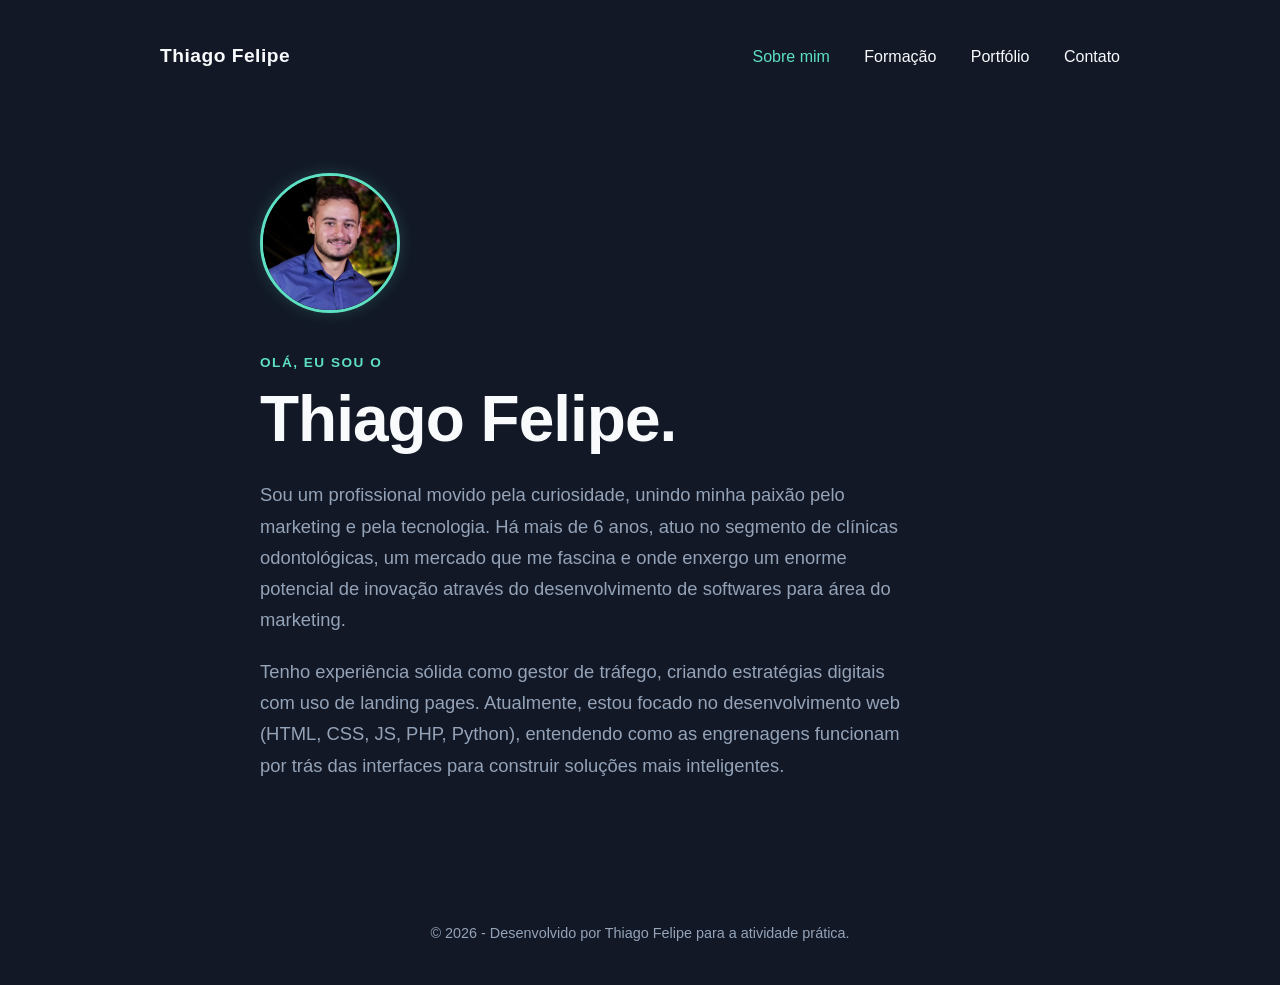
<file: index.html>
<!DOCTYPE html>
<html lang="pt-BR">
<head>
    <meta charset="UTF-8">
    <meta name="viewport" content="width=device-width, initial-scale=1.0">
    <title>Thiago Felipe | Portfólio</title>
    <!-- O professor exige comentários explicativos -->
    <link rel="stylesheet" href="style.css">
</head>
<body>

    <!-- Cabeçalho com Flexbox (Logo à esquerda, menu à direita) -->
    <header>
        <a href="index.html" class="logo">Thiago Felipe</a>
        <nav>
            <!-- Menu visível em todas as seções -->
            <a href="index.html" class="ativo">Sobre mim</a>
            <a href="formacao.html">Formação</a>
            <a href="portfolio.html">Portfólio</a>
            <a href="contato.html">Contato</a>
        </nav>
    </header>

    <main>
        <section class="hero">
            <!-- AQUI VAI A SUA FOTO -->
            <!-- Certifique-se de que o arquivo minha-foto.jpg está na mesma pasta -->
            <img src="minha-foto.jpg" alt="Foto de Thiago Felipe" class="perfil-img">
            
            <span class="saudacao">Olá, eu sou o</span>
            <h1 class="nome-destaque">Thiago Felipe.</h1>
            
            <div class="texto-apresentacao">
                <p>Sou um profissional movido pela curiosidade, unindo minha paixão pelo marketing e pela tecnologia. Há mais de 6 anos, atuo no segmento de clínicas odontológicas, um mercado que me fascina e onde enxergo um enorme potencial de inovação através do desenvolvimento de softwares para área do marketing.</p>
                
                <p>Tenho experiência sólida como gestor de tráfego, criando estratégias digitais com uso de landing pages. Atualmente, estou focado no desenvolvimento web (HTML, CSS, JS, PHP, Python), entendendo como as engrenagens funcionam por trás das interfaces para construir soluções mais inteligentes.</p>
            </div>
        </section>
    </main>

    <footer>
        <p>&copy; 2026 - Desenvolvido por Thiago Felipe para a atividade prática.</p>
    </footer>

</body>
</html>
</file>
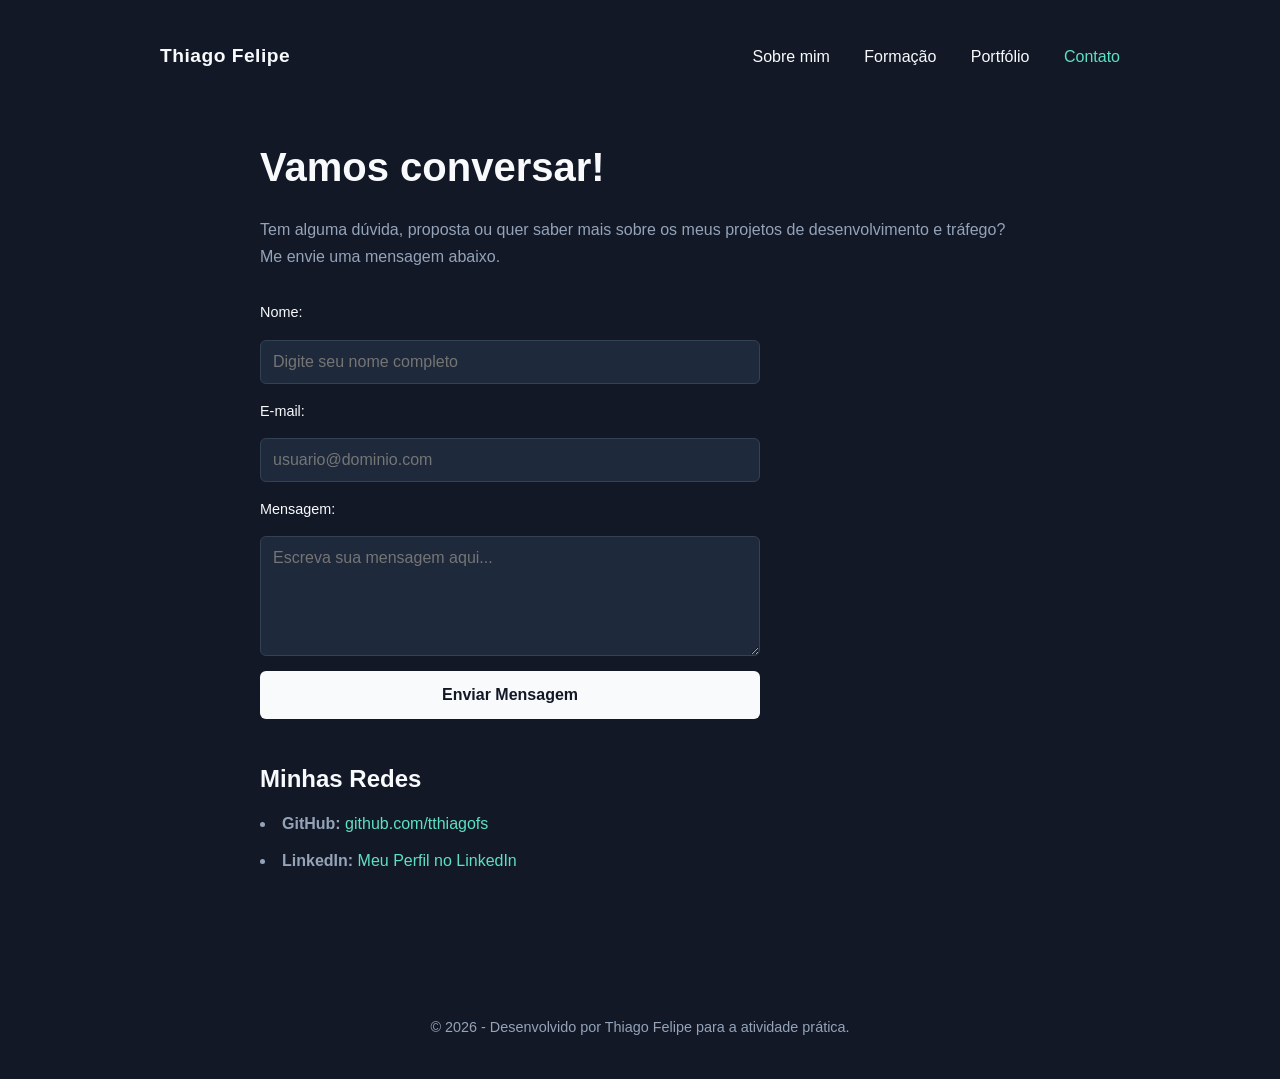
<file: contato.html>
<!DOCTYPE html>
<html lang="pt-BR">
<head>
    <meta charset="UTF-8">
    <meta name="viewport" content="width=device-width, initial-scale=1.0">
    <title>Contato - Thiago Felipe</title>
    <link rel="stylesheet" href="style.css">
</head>
<body>

    <header>
        <a href="index.html" class="logo">Thiago Felipe</a>
        <nav>
            <a href="index.html">Sobre mim</a>
            <a href="formacao.html">Formação</a>
            <a href="portfolio.html">Portfólio</a>
            <a href="contato.html" class="ativo">Contato</a>
        </nav>
    </header>

    <main>
        <section>
            <h1>Vamos conversar!</h1>
            <p>Tem alguma dúvida, proposta ou quer saber mais sobre os meus projetos de desenvolvimento e tráfego? Me envie uma mensagem abaixo.</p>

            <!-- Formulário de Contato -->
            <form id="formContato">
                <label for="nome">Nome:</label>
                <input type="text" id="nome" placeholder="Digite seu nome completo">

                <label for="email">E-mail:</label>
                <input type="email" id="email" placeholder="usuario@dominio.com">

                <label for="mensagem">Mensagem:</label>
                <textarea id="mensagem" placeholder="Escreva sua mensagem aqui..."></textarea>

                <button type="submit">Enviar Mensagem</button>
            </form>

            <h2 style="margin-top: 40px;">Minhas Redes</h2>
            <ul>
                <li><strong>GitHub:</strong> <a href="https://github.com/tthiagofs" target="_blank" style="color: var(--accent-color); text-decoration: none;">github.com/tthiagofs</a></li>
                <li><strong>LinkedIn:</strong> <a href="https://www.linkedin.com/in/thiago-felipe-57a12520a" target="_blank" style="color: var(--accent-color); text-decoration: none;">Meu Perfil no LinkedIn</a></li>
            </ul>
        </section>
    </main>

    <footer>
        <p>&copy; 2026 - Desenvolvido por Thiago Felipe para a atividade prática.</p>
    </footer>

    <!-- Script JavaScript para validação e simulação de envio -->
    <script>
        const formulario = document.getElementById('formContato');

        formulario.addEventListener('submit', function(evento) {
            evento.preventDefault();

            const nome = document.getElementById('nome').value.trim();
            const email = document.getElementById('email').value.trim();
            const mensagem = document.getElementById('mensagem').value.trim();

            if (nome === '' || email === '' || mensagem === '') {
                alert('Atenção: Todos os campos (Nome, E-mail e Mensagem) são obrigatórios!');
                return; 
            }

            if (!email.includes('@') || !email.includes('.')) {
                alert('Por favor, insira um endereço de e-mail válido.');
                return;
            }

            alert('Mensagem enviada com sucesso! Obrigado pelo contato, ' + nome + '.');
            formulario.reset();
        });
    </script>
</body>
</html>
</file>
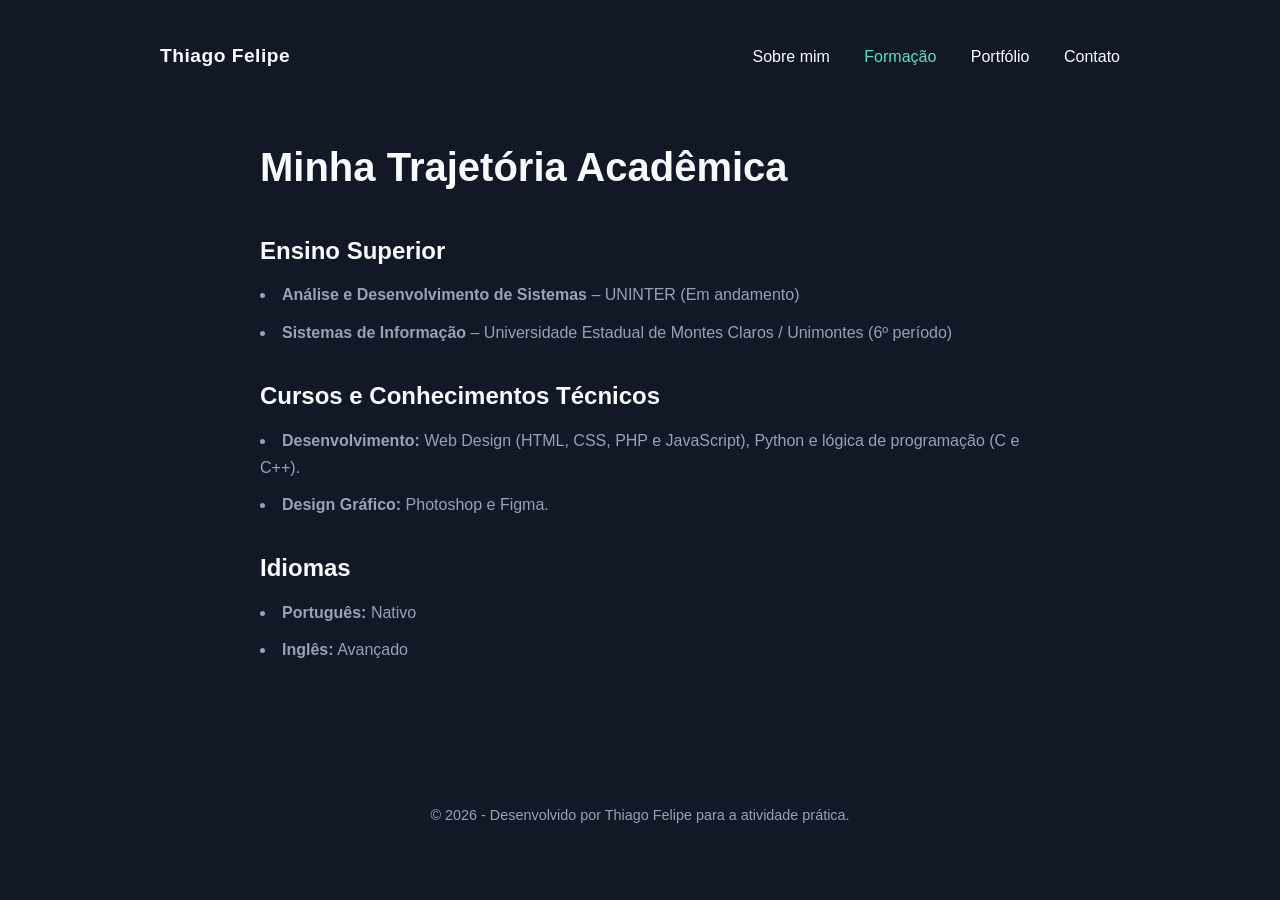
<file: formacao.html>
<!DOCTYPE html>
<html lang="pt-BR">
<head>
    <meta charset="UTF-8">
    <meta name="viewport" content="width=device-width, initial-scale=1.0">
    <title>Formação - Thiago Felipe</title>
    <!-- Vinculando o CSS atualizado -->
    <link rel="stylesheet" href="style.css">
</head>
<body>

    <!-- Novo Cabeçalho com Flexbox -->
    <header>
        <a href="index.html" class="logo">Thiago Felipe</a>
        <nav>
            <a href="index.html">Sobre mim</a>
            <a href="formacao.html" class="ativo">Formação</a>
            <a href="portfolio.html">Portfólio</a>
            <a href="contato.html">Contato</a>
        </nav>
    </header>

    <main>
        <section>
            <h1>Minha Trajetória Acadêmica</h1>
            
            <h2>Ensino Superior</h2>
            <ul>
                <li><strong>Análise e Desenvolvimento de Sistemas</strong> – UNINTER (Em andamento)</li>
                <li><strong>Sistemas de Informação</strong> – Universidade Estadual de Montes Claros / Unimontes (6º período)</li>
            </ul>

            <h2>Cursos e Conhecimentos Técnicos</h2>
            <ul>
                <li><strong>Desenvolvimento:</strong> Web Design (HTML, CSS, PHP e JavaScript), Python e lógica de programação (C e C++).</li>
                <li><strong>Design Gráfico:</strong> Photoshop e Figma.</li>
            </ul>

            <h2>Idiomas</h2>
            <ul>
                <li><strong>Português:</strong> Nativo</li>
                <li><strong>Inglês:</strong> Avançado</li>
            </ul>
        </section>
    </main>

    <footer>
        <p>&copy; 2026 - Desenvolvido por Thiago Felipe para a atividade prática.</p>
    </footer>

</body>
</html>
</file>
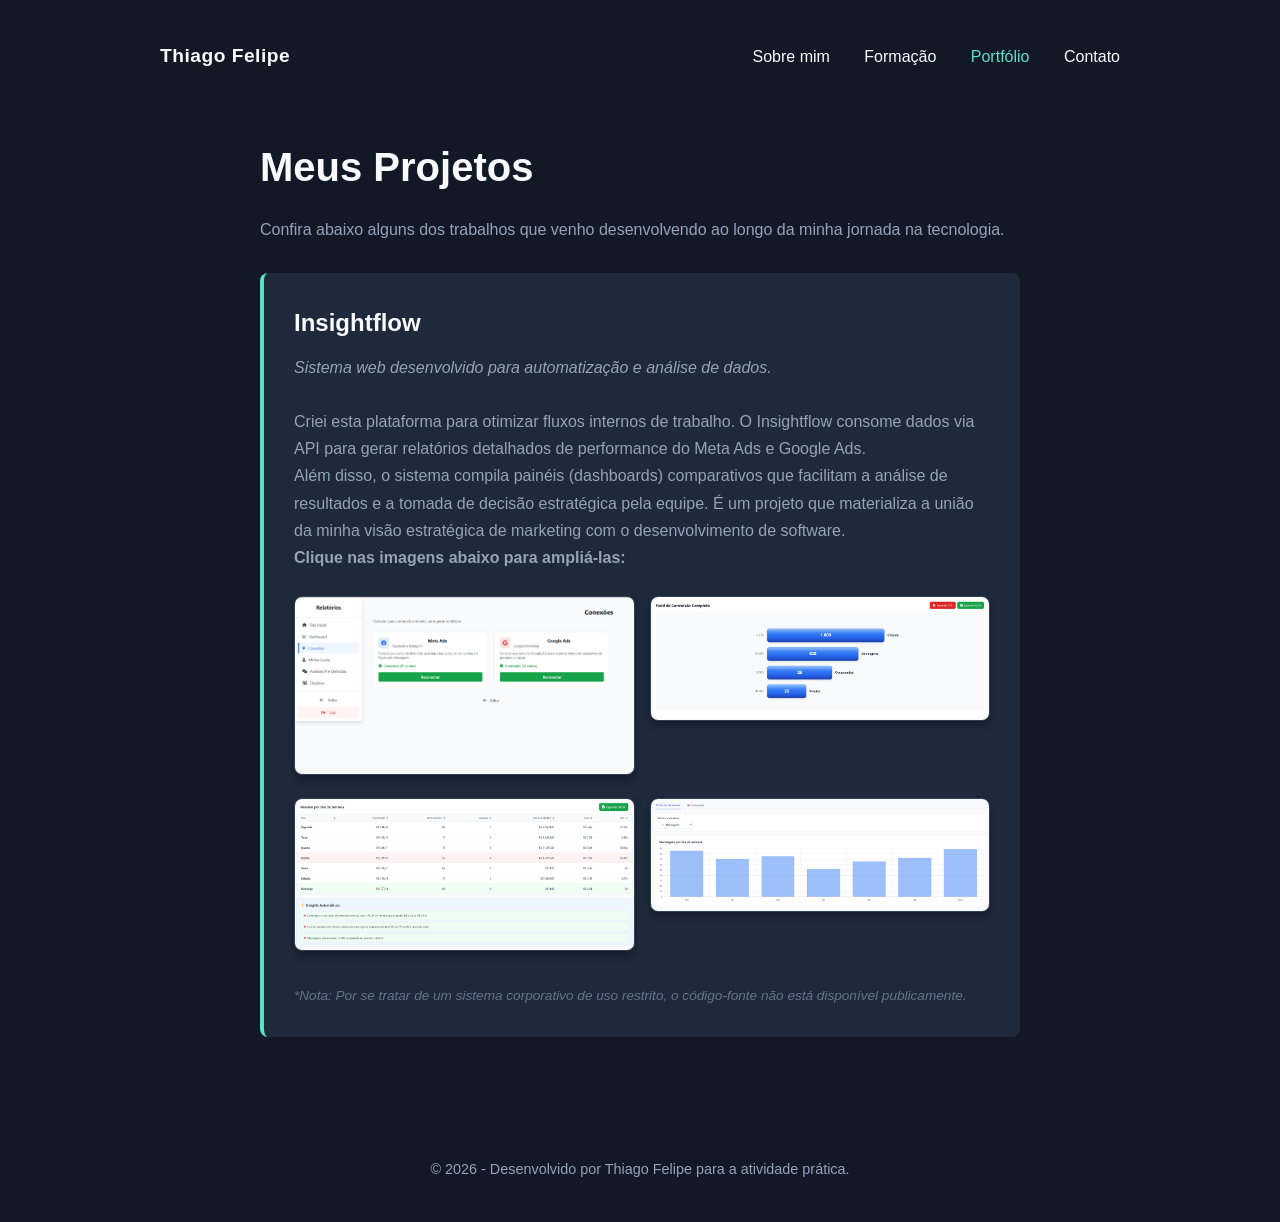
<file: portfolio.html>
<!DOCTYPE html>
<html lang="pt-BR">
<head>
    <meta charset="UTF-8">
    <meta name="viewport" content="width=device-width, initial-scale=1.0">
    <title>Portfólio - Thiago Felipe</title>
    <link rel="stylesheet" href="style.css">
</head>
<body>

    <header>
        <a href="index.html" class="logo">Thiago Felipe</a>
        <nav>
            <a href="index.html">Sobre mim</a>
            <a href="formacao.html">Formação</a>
            <a href="portfolio.html" class="ativo">Portfólio</a>
            <a href="contato.html">Contato</a>
        </nav>
    </header>

    <main>
        <section>
            <h1>Meus Projetos</h1>
            <p>Confira abaixo alguns dos trabalhos que venho desenvolvendo ao longo da minha jornada na tecnologia.</p>
            
           <!-- Card do Projeto Insightflow -->
            <div class="projeto-card">
                <h2>Insightflow</h2>
                <p><em>Sistema web desenvolvido para automatização e análise de dados.</em></p>
                <br>
                <p>Criei esta plataforma para otimizar fluxos internos de trabalho. O Insightflow consome dados via API para gerar relatórios detalhados de performance do Meta Ads e Google Ads.</p>
                <p>Além disso, o sistema compila painéis (dashboards) comparativos que facilitam a análise de resultados e a tomada de decisão estratégica pela equipe. É um projeto que materializa a união da minha visão estratégica de marketing com o desenvolvimento de software.</p>
                
              <p><strong>Clique nas imagens abaixo para ampliá-las:</strong></p>
                
                <!-- Galeria de Prints do Sistema com link para abrir em nova aba -->
                <div class="galeria-projetos">
                    <a href="print1.jpg" target="_blank">
                        <img src="print1.jpg" alt="Interface do sistema Insightflow - Tela 1">
                    </a>
                    
                    <a href="print2.jpg" target="_blank">
                        <img src="print2.jpg" alt="Interface do sistema Insightflow - Tela 2">
                    </a>
                    
                    <a href="print3.jpg" target="_blank">
                        <img src="print3.jpg" alt="Interface do sistema Insightflow - Tela 3">
                    </a>
                    
                    <a href="print4.jpg" target="_blank">
                        <img src="print4.jpg" alt="Interface do sistema Insightflow - Tela 4">
                    </a>
                </div>
                
                <p class="projeto-nota">*Nota: Por se tratar de um sistema corporativo de uso restrito, o código-fonte não está disponível publicamente.</p>
            </div>
        </section>
    </main>

    <footer>
        <p>&copy; 2026 - Desenvolvido por Thiago Felipe para a atividade prática.</p>
    </footer>

</body>
</html>
</file>
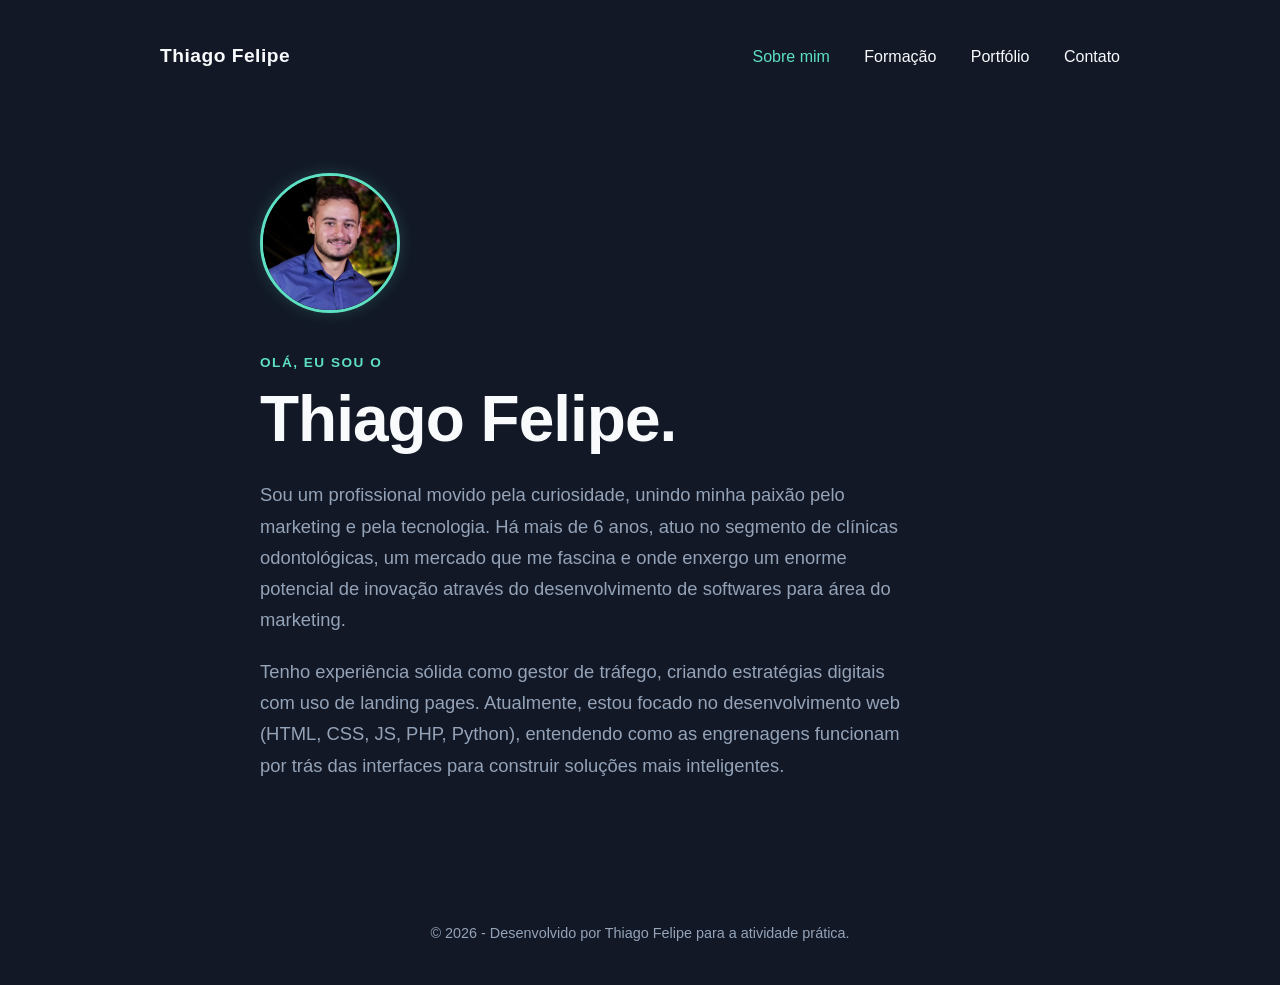
<file: sobre.html>
<!DOCTYPE html>
<html lang="pt-BR">
<head>
    <meta charset="UTF-8">
    <meta name="viewport" content="width=device-width, initial-scale=1.0">
    <title>Thiago Felipe | Portfólio</title>
    <!-- O professor exige comentários explicativos -->
    <link rel="stylesheet" href="style.css">
</head>
<body>

    <!-- Cabeçalho com Flexbox (Logo à esquerda, menu à direita) -->
    <header>
        <a href="sobre.html" class="logo">Thiago Felipe</a>
        <nav>
            <!-- Menu visível em todas as seções -->
            <a href="sobre.html" class="ativo">Sobre mim</a>
            <a href="formacao.html">Formação</a>
            <a href="portfolio.html">Portfólio</a>
            <a href="contato.html">Contato</a>
        </nav>
    </header>

    <main>
        <section class="hero">
            <!-- AQUI VAI A SUA FOTO -->
            <!-- Certifique-se de que o arquivo minha-foto.jpg está na mesma pasta -->
            <img src="minha-foto.jpg" alt="Foto de Thiago Felipe" class="perfil-img">
            
            <span class="saudacao">Olá, eu sou o</span>
            <h1 class="nome-destaque">Thiago Felipe.</h1>
            
            <div class="texto-apresentacao">
                <p>Sou um profissional movido pela curiosidade, unindo minha paixão pelo marketing e pela tecnologia. Há mais de 6 anos, atuo no segmento de clínicas odontológicas, um mercado que me fascina e onde enxergo um enorme potencial de inovação através do desenvolvimento de softwares para área do marketing.</p>
                
                <p>Tenho experiência sólida como gestor de tráfego, criando estratégias digitais com uso de landing pages. Atualmente, estou focado no desenvolvimento web (HTML, CSS, JS, PHP, Python), entendendo como as engrenagens funcionam por trás das interfaces para construir soluções mais inteligentes.</p>
            </div>
        </section>
    </main>

    <footer>
        <p>&copy; 2026 - Desenvolvido por Thiago Felipe para a atividade prática.</p>
    </footer>

</body>
</html>
</file>
<file: style.css>
/* style.css - Design Moderno e Minimalista */

* {
    margin: 0;
    padding: 0;
    box-sizing: border-box;
    font-family: -apple-system, BlinkMacSystemFont, 'Segoe UI', Roboto, Oxygen, Ubuntu, Cantarell, sans-serif;
}

:root {
    --bg-color: #121826; /* Fundo azul bem escuro, quase preto */
    --text-primary: #F8FAFC; /* Branco gelo para títulos */
    --text-secondary: #94A3B8; /* Cinza claro para parágrafos */
    --accent-color: #5EE0C2; /* Verde/Ciano igual ao da foto de referência */
}

body {
    background-color: var(--bg-color);
    color: var(--text-secondary);
    line-height: 1.7;
}

/* --- Cabeçalho (Header) --- */
header {
    max-width: 1000px;
    margin: 0 auto;
    padding: 40px 20px;
    display: flex;
    justify-content: space-between; /* Separa a logo do menu */
    align-items: center;
}

.logo {
    color: var(--text-primary);
    font-size: 1.2rem;
    font-weight: bold;
    text-decoration: none;
    letter-spacing: 0.5px;
}

nav a {
    color: var(--text-primary);
    text-decoration: none;
    margin-left: 30px;
    font-size: 1rem;
    transition: color 0.3s ease;
}

nav a:hover, nav a.ativo {
    color: var(--accent-color);
}

/* --- Área Principal --- */
main {
    max-width: 800px;
    margin: 0 auto;
    padding: 20px;
}

/* --- Estilos da Página Inicial (Hero Section) --- */
.hero {
    margin-top: 40px;
}

.perfil-img {
    width: 140px;
    height: 140px;
    border-radius: 50%;
    border: 3px solid var(--accent-color); /* Borda colorida redonda */
    object-fit: cover;
    margin-bottom: 30px;
    /* Um leve brilho ao redor da foto para dar charme */
    box-shadow: 0 0 15px rgba(94, 224, 194, 0.2); 
}

.saudacao {
    color: var(--accent-color);
    text-transform: uppercase;
    font-weight: 700;
    font-size: 0.85rem;
    letter-spacing: 1.5px;
    margin-bottom: 10px;
    display: block;
}

.nome-destaque {
    color: var(--text-primary);
    font-size: 4rem; /* Nome bem grande como na referência */
    font-weight: 800;
    line-height: 1.1;
    margin-bottom: 25px;
    letter-spacing: -1px;
}

.texto-apresentacao {
    font-size: 1.15rem;
    max-width: 650px;
}

.texto-apresentacao p {
    margin-bottom: 20px;
}

/* --- Rodapé --- */
footer {
    text-align: center;
    padding: 40px 20px;
    margin-top: 60px;
    font-size: 0.9rem;
}

/* --- Estilos gerais para as outras páginas --- */
h1 {
    color: var(--text-primary);
    font-size: 2.5rem;
    margin-bottom: 15px;
}

h2 {
    color: var(--text-primary);
    font-size: 1.5rem;
    margin-top: 30px;
    margin-bottom: 10px;
}

ul {
    list-style-position: inside;
    margin-bottom: 20px;
}

li {
    margin-bottom: 10px;
}

/* Elementos do Formulário */
form { display: flex; flex-direction: column; gap: 15px; max-width: 500px; margin-top: 30px;}
label { color: var(--text-primary); font-size: 0.9rem;}
input, textarea { padding: 12px; border-radius: 6px; border: 1px solid #334155; background-color: #1E293B; color: var(--text-primary); font-size: 1rem;}
textarea { min-height: 120px; resize: vertical; }
button { padding: 15px; background-color: var(--text-primary); color: var(--bg-color); border: none; border-radius: 6px; font-weight: bold; font-size: 1rem; cursor: pointer; transition: 0.3s;}
button:hover { background-color: var(--accent-color); }

/* --- Estilos do Card de Portfólio --- */
.projeto-card {
    background-color: #1E293B; /* Um tom um pouco mais claro que o fundo */
    padding: 30px;
    border-radius: 8px;
    border-left: 4px solid var(--accent-color); /* Linha lateral verde/ciano */
    margin-top: 30px;
}

.projeto-card h2 {
    margin-top: 0;
    color: var(--text-primary);
}

.projeto-nota {
    font-size: 0.85rem;
    color: #64748B;
    margin-top: 15px;
    font-style: italic;
}

/* --- Estilos da Galeria de Imagens do Portfólio --- */
.galeria-projetos {
    display: grid;
    grid-template-columns: repeat(2, 1fr); /* Cria 2 colunas de imagens */
    gap: 15px;
    margin: 25px 0;
}

.galeria-projetos img {
    width: 100%;
    height: auto;
    border-radius: 8px;
    border: 1px solid #334155;
    transition: transform 0.3s ease, border-color 0.3s ease;
    box-shadow: 0 4px 6px rgba(0,0,0,0.3);
}

/* Efeito bacana ao passar o mouse por cima da imagem */
.galeria-projetos img:hover {
    transform: scale(1.03);
    border-color: var(--accent-color);
    cursor: zoom-in; /* Muda o mouse para uma lupa, indicando que pode clicar */
}

/* Responsividade: deixa as imagens em 1 coluna só se a tela for de celular */
@media (max-width: 600px) {
    .galeria-projetos {
        grid-template-columns: 1fr;
    }
}
</file>
